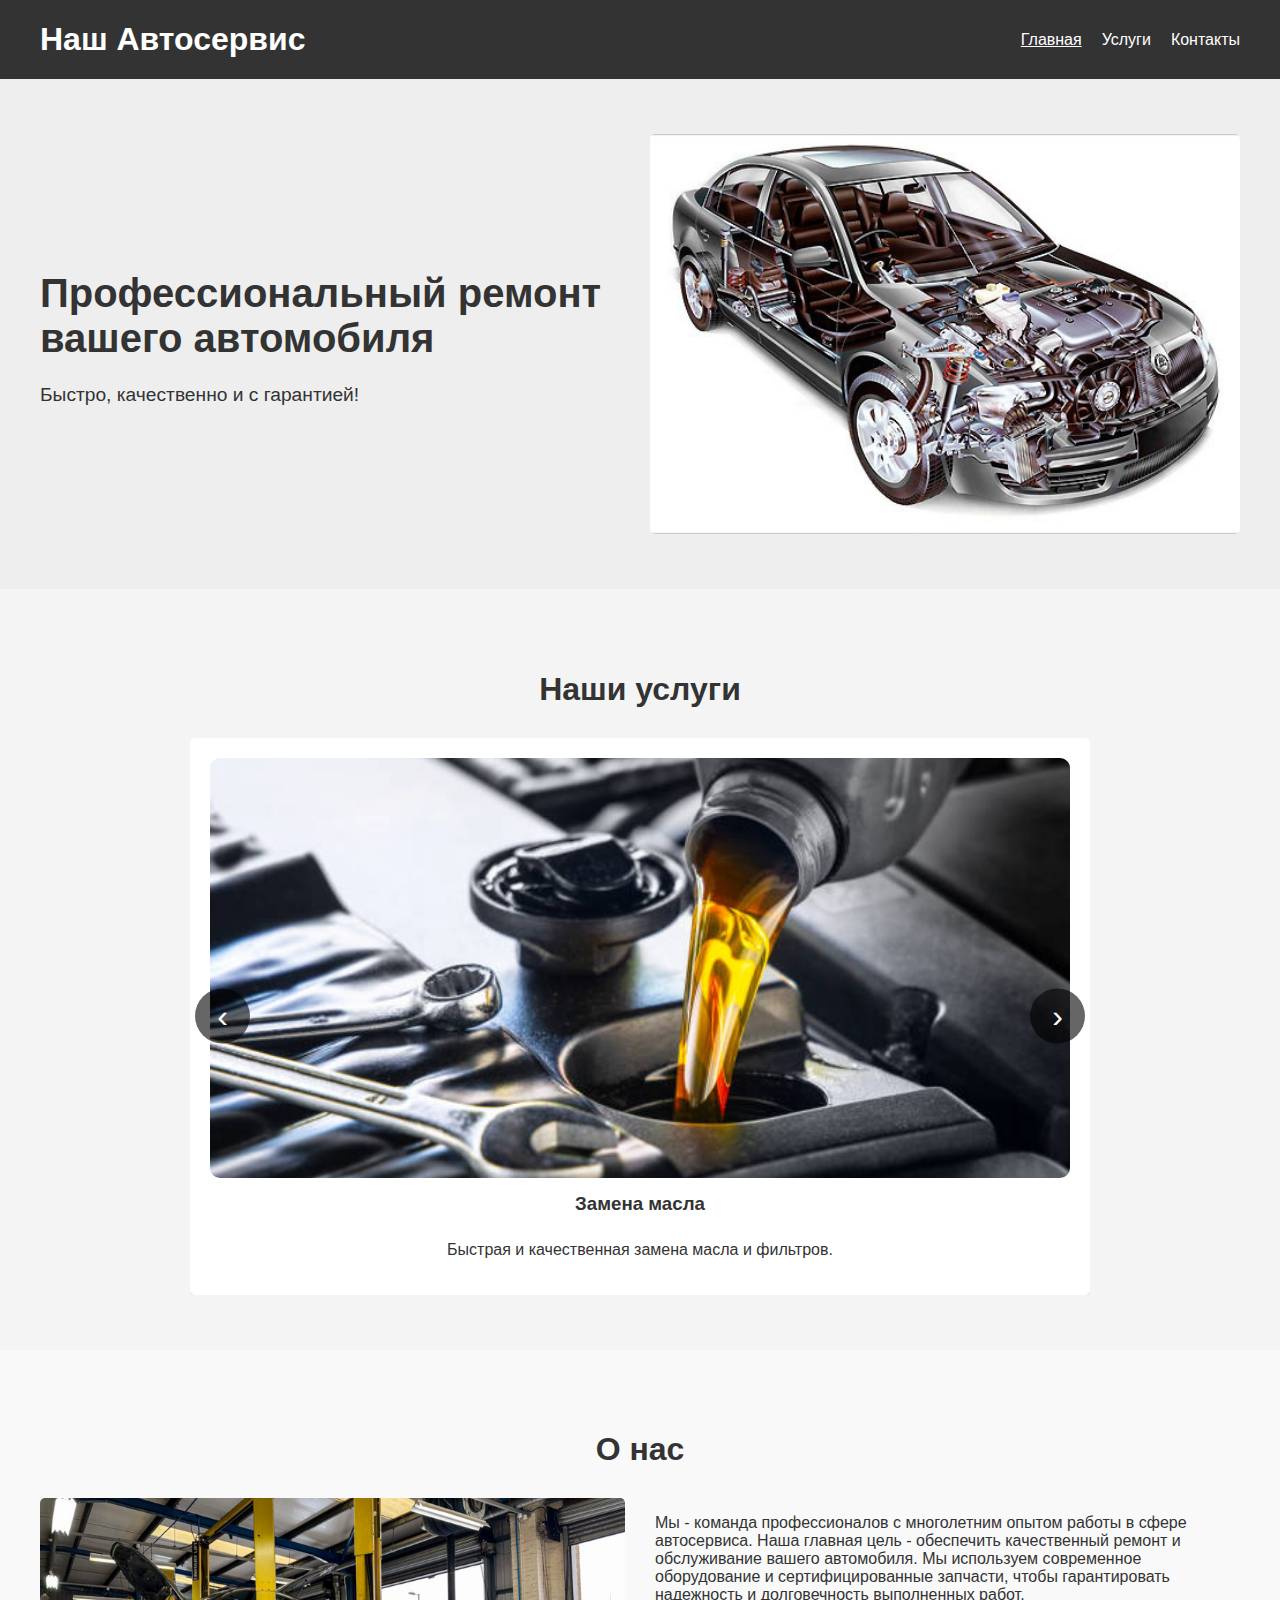
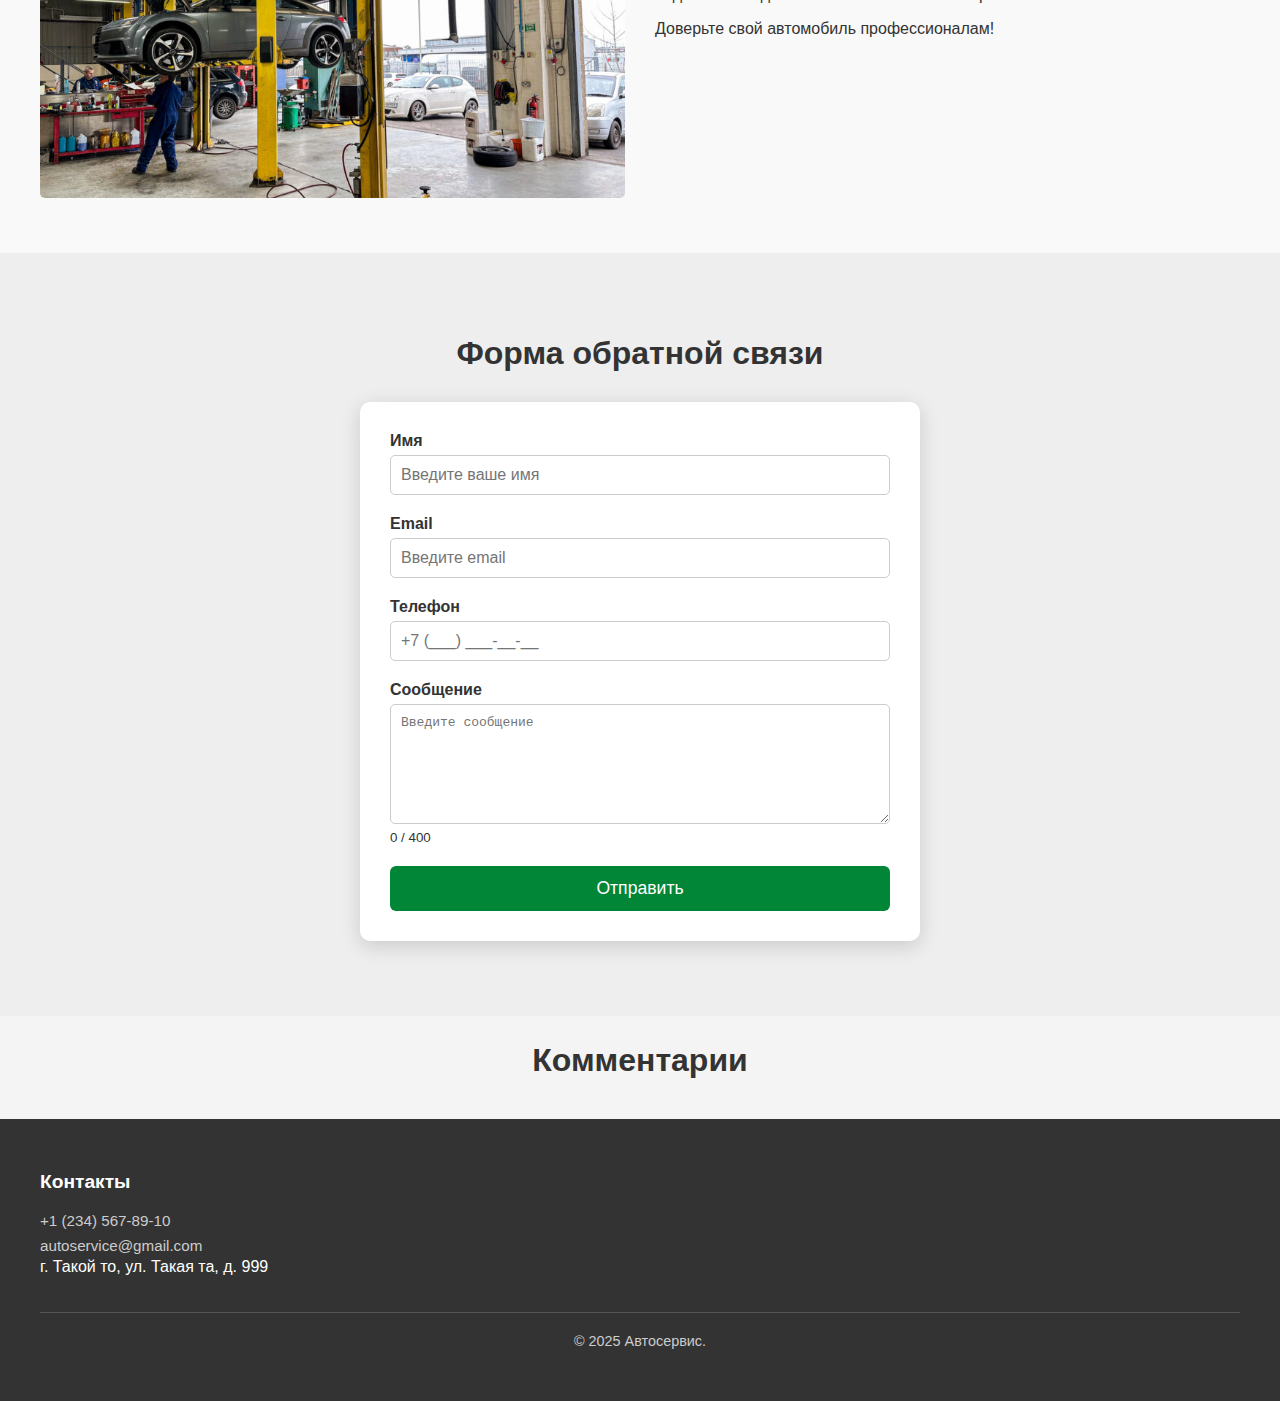
<file: index.html>
<!DOCTYPE html>
<html lang="ru">
<head>
    <meta charset="UTF-8">
    <meta name="viewport" content="width=device-width, initial-scale=1.0">
    <title>Автосервис - Главная</title>
    <link rel="stylesheet" href="style.css">
</head>
<body>
    <header>
        <div class="container">
            <h1>Наш Автосервис</h1>
            <nav>
                <ul>
                    <li><a href="index.html">Главная</a></li>
                    <li><a href="services.html">Услуги</a></li>
                    <li><a href="contacts.html">Контакты</a></li>
                </ul>
            </nav>
        </div>
    </header>

    

    <section id="hero" class="hero">
        <div class="container">
            <div class="hero-content">
                <h2>Профессиональный ремонт вашего автомобиля</h2>
                <p>Быстро, качественно и с гарантией!</p>

            </div>
            <div class="hero-image">
                <img src="car-repair.jpg" alt="Ремонт автомобиля">
            </div>
        </div>
    </section>

    
    <section id="services" class="services slider">
    <div class="container">
        <h2>Наши услуги</h2>

        <div class="slider-wrapper">

    <button type="button" id="prev" class="slider-btn prev">‹</button>

    <div class="slide active service-item">
        <img src="oil-change.jpg" alt="Замена масла">
        <h3>Замена масла</h3>
        <p>Быстрая и качественная замена масла и фильтров.</p>
    </div>

    <div class="slide service-item">
        <img src="tire-change.jpg" alt="Шиномонтаж">
        <h3>Шиномонтаж</h3>
        <p>Полный спектр услуг по шиномонтажу.</p>
    </div>

    <div class="slide service-item">
        <img src="car-diagnostics.jpg" alt="Диагностика">
        <h3>Диагностика</h3>
        <p>Компьютерная диагностика всех систем автомобиля.</p>
    </div>

    <div class="slide service-item">
        <img src="engine-repair.jpg" alt="Ремонт двигателя">
        <h3>Ремонт двигателя</h3>
        <p>Капитальный и текущий ремонт двигателей.</p>
    </div>

    <button type="button" id="next" class="slider-btn next">›</button>

</div>


    </div>
</section>



    <section id="about" class="about">
        <div class="container">
            <h2 class="section-title">О нас</h2>
            <div class="about-content">
                <div class="about-image">
                    <img src="garage.jpg" alt="Наш автосервис">
                </div>
                <div class="about-text">
                    <p>Мы - команда профессионалов с многолетним опытом работы в сфере автосервиса. Наша главная цель - обеспечить качественный ремонт и обслуживание вашего автомобиля. Мы используем современное оборудование и сертифицированные запчасти, чтобы гарантировать надежность и долговечность выполненных работ.</p>
                    <p>Доверьте свой автомобиль профессионалам!</p>
                </div>
            </div>
        </div>
    </section>


    <section class="contact">
    <div class="container">
        <h2 class="section-title">Форма обратной связи</h2>

        <form id="feedbackForm" novalidate onsubmit="showAlert(event)">

            <div class="form-group">
                <label for="name">Имя</label>
                <input type="text" id="name" placeholder="Введите ваше имя">
            </div>

            <div class="form-group">
                <label for="email">Email</label>
                <input type="text" id="email" placeholder="Введите email">
            </div>

            <div class="form-group">
                <label for="phone">Телефон</label>
                <input type="text" id="phone" placeholder="+7 (___) ___-__-__">
            </div>

            <div class="form-group">
                <label for="message">Сообщение</label>
                <textarea id="message" placeholder="Введите сообщение"></textarea>
                <small id="charCount">0 / 400</small>
            </div>

            <button type="submit" id="submitBtn">Отправить</button>
        </form>

        <div id="formErrors"></div>
    </div>
</section>

    <h2 class="section-title">Комментарии</h2>
    <div id="comments"></div>

    <footer>
        <div class="container">
            <div class="footer-grid">
                <div class="footer-col">
                    <h3>Контакты</h3>
                    <p>
                        <a href="tel:+12345678910">+1 (234) 567-89-10</a><br>
                        <a href="mailto:autoservice@gmail.com">autoservice@gmail.com</a><br>
                        г. Такой то, ул. Такая та, д. 999
                    </p>
                </div>
            </div>
            <div class="footer-bottom">
                <p>&copy; 2025 Автосервис.</p>
            </div>
        </div>
    </footer>

    <script>
        function showAlert() {
            alert("Спасибо за ваше сообщение! Мы свяжемся с вами в ближайшее время.");
        }
    </script>
    <script src="script.js"></script>
</body>
</html>
</file>
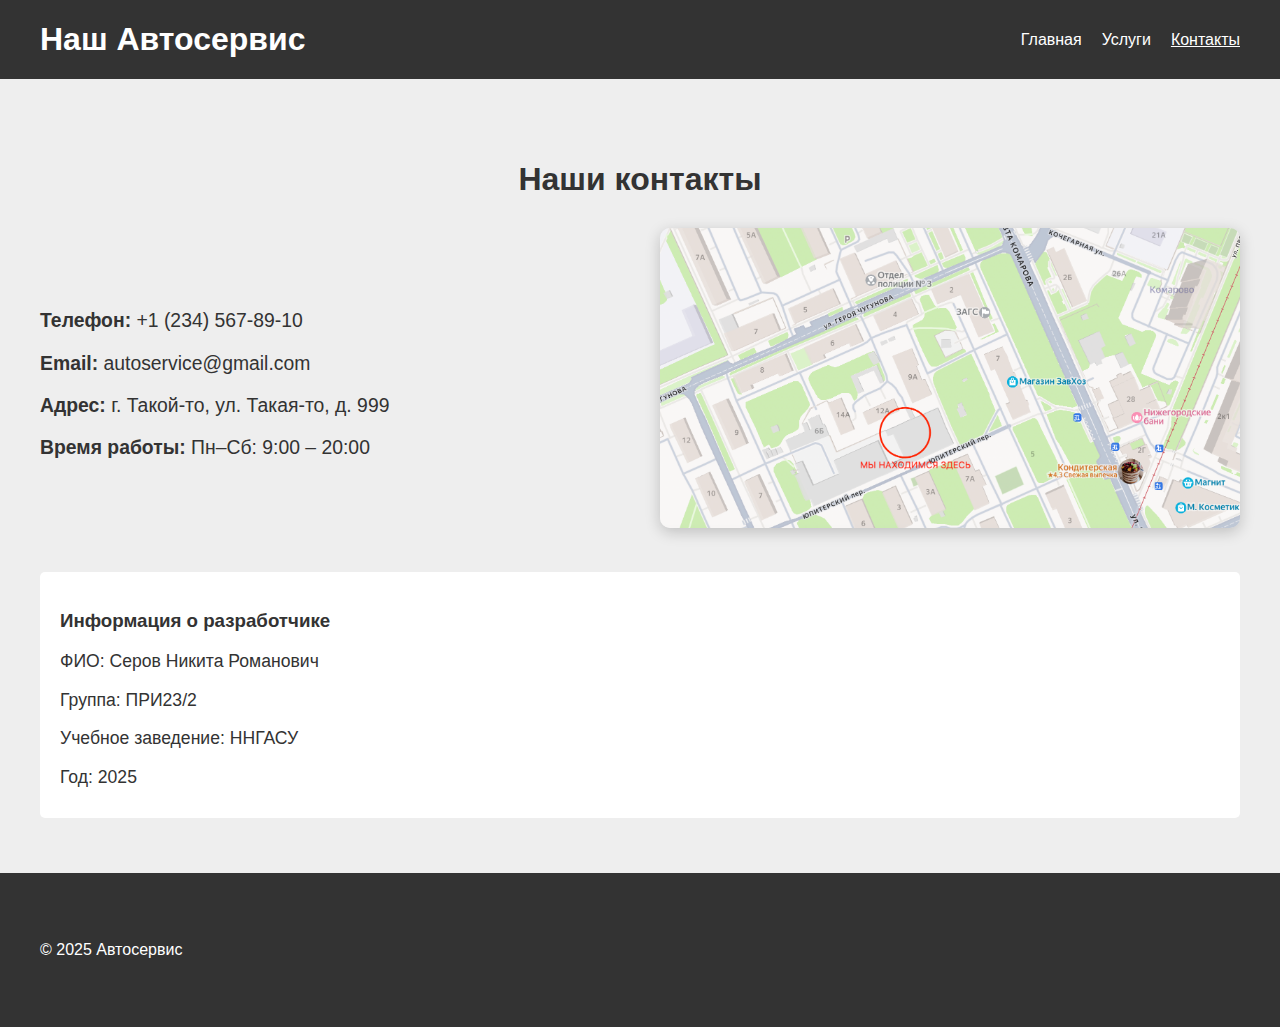
<file: contacts.html>
<!DOCTYPE html>
<html lang="ru">
<head>
    <meta charset="UTF-8">
    <meta name="viewport" content="width=device-width, initial-scale=1.0">
    <title>Контакты</title>
    <link rel="stylesheet" href="style.css">
</head>
<body>


<header>
    <div class="container">
        <h1>Наш Автосервис</h1>
        <nav>
            <ul>
                <li><a href="index.html">Главная</a></li>
                <li><a href="services.html">Услуги</a></li>
                <li><a href="contacts.html">Контакты</a></li>
            </ul>
        </nav>
    </div>
</header>

<section class="contact">
    <div class="container">
        <h2 class="section-title">Наши контакты</h2>

        <div class="contacts-layout">

            <div class="contact-details">
                <p><strong>Телефон:</strong> +1 (234) 567-89-10</p>
                <p><strong>Email:</strong> autoservice@gmail.com</p>
                <p><strong>Адрес:</strong> г. Такой-то, ул. Такая-то, д. 999</p>
                <p><strong>Время работы:</strong> Пн–Сб: 9:00 – 20:00</p>
            </div>

            <div class="contact-map">
                <img src="location.png" alt="Мы на карте">
            </div>

        </div>

        <div class="developer">
            <h3>Информация о разработчике</h3>
            <p>ФИО: Серов Никита Романович</p>
            <p>Группа: ПРИ23/2</p>
            <p>Учебное заведение: ННГАСУ</p>
            <p>Год: 2025</p>
        </div>
    </div>
</section>

<footer>
    <div class="container">
        <p>© 2025 Автосервис</p>
    </div>
</footer>

<script src="script.js"></script>
</body>
</html>
</file>
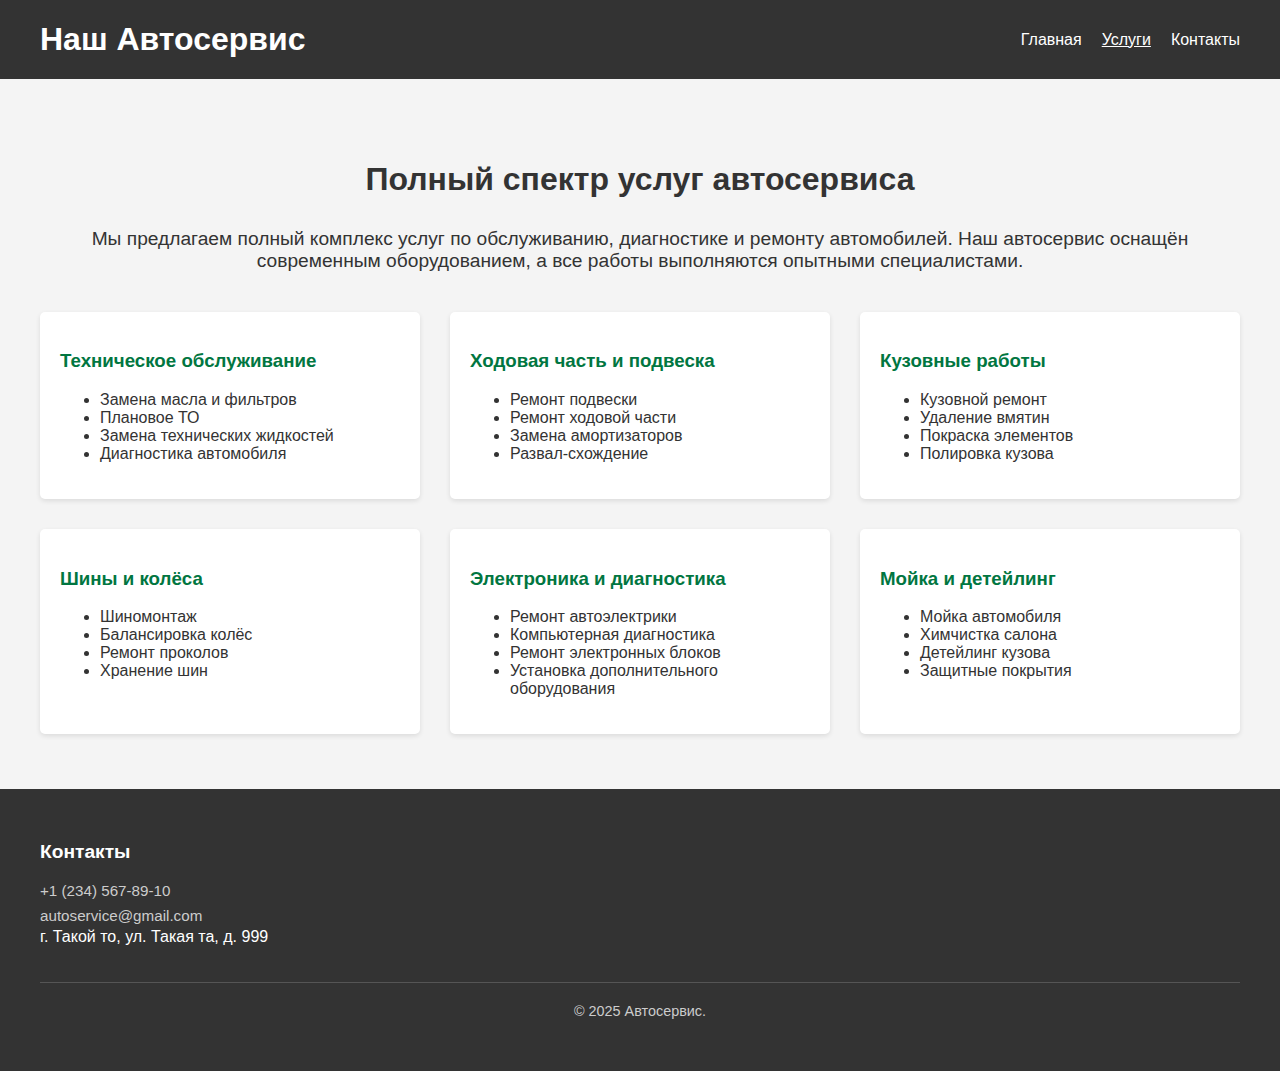
<file: services.html>
<!DOCTYPE html>
<html lang="ru">
<head>
    <meta charset="UTF-8">
    <meta name="viewport" content="width=device-width, initial-scale=1.0">
    <title>Услуги</title>
    <link rel="stylesheet" href="style.css">
</head>
<body>

<header>
    <div class="container">
            <h1>Наш Автосервис</h1>
            <nav>
                <ul>
                    <li><a href="index.html">Главная</a></li>
                    <li><a href="services.html">Услуги</a></li>
                    <li><a href="contacts.html">Контакты</a></li>
                </ul>
            </nav>
        </div> 
</header>

<section class="services">
    <div class="container">
        <h2 class="section-title">Полный спектр услуг автосервиса</h2>

        <p style="text-align: center; font-size: 1.2em; margin-bottom: 40px;">
            Мы предлагаем полный комплекс услуг по обслуживанию, диагностике и ремонту автомобилей.
            Наш автосервис оснащён современным оборудованием, а все работы выполняются опытными специалистами.
        </p>

        <div class="services-list">
            <div class="service-card">
                <h3>Техническое обслуживание</h3>
                <ul>
                    <li>Замена масла и фильтров</li>
                    <li>Плановое ТО</li>
                    <li>Замена технических жидкостей</li>
                    <li>Диагностика автомобиля</li>
                </ul>
            </div>

            <div class="service-card">
                <h3>Ходовая часть и подвеска</h3>
                <ul>
                    <li>Ремонт подвески</li>
                    <li>Ремонт ходовой части</li>
                    <li>Замена амортизаторов</li>
                    <li>Развал-схождение</li>
                </ul>
            </div>

            <div class="service-card">
                <h3>Кузовные работы</h3>
                <ul>
                    <li>Кузовной ремонт</li>
                    <li>Удаление вмятин</li>
                    <li>Покраска элементов</li>
                    <li>Полировка кузова</li>
                </ul>
            </div>

            <div class="service-card">
                <h3>Шины и колёса</h3>
                <ul>
                    <li>Шиномонтаж</li>
                    <li>Балансировка колёс</li>
                    <li>Ремонт проколов</li>
                    <li>Хранение шин</li>
                </ul>
            </div>

            <div class="service-card">
                <h3>Электроника и диагностика</h3>
                <ul>
                    <li>Ремонт автоэлектрики</li>
                    <li>Компьютерная диагностика</li>
                    <li>Ремонт электронных блоков</li>
                    <li>Установка дополнительного оборудования</li>
                </ul>
            </div>

            <div class="service-card">
                <h3>Мойка и детейлинг</h3>
                <ul>
                    <li>Мойка автомобиля</li>
                    <li>Химчистка салона</li>
                    <li>Детейлинг кузова</li>
                    <li>Защитные покрытия</li>
                </ul>
            </div>
        </div>
    </div>
</section>

<footer>
        <div class="container">
            <div class="footer-grid">
                <div class="footer-col">
                    <h3>Контакты</h3>
                    <p>
                        <a href="tel:+12345678910">+1 (234) 567-89-10</a><br>
                        <a href="mailto:autoservice@gmail.com">autoservice@gmail.com</a><br>
                        г. Такой то, ул. Такая та, д. 999
                    </p>
                </div>
            </div>
            <div class="footer-bottom">
                <p>&copy; 2025 Автосервис.</p>
            </div>
        </div>
    </footer>
<script src="script.js"></script>
</body>
</html>
</file>
<file: style.css>
body {
    font-family: sans-serif;
    margin: 0;
    padding: 0;
    background-color: #f4f4f4;
    color: #333;
}

nav a.active {
    text-decoration: underline;
}

.to-top {
    position: fixed;
    bottom: 25px;
    right: 25px;
    width: 55px;
    height: 55px;
    border-radius: 50%;
    background: #007bff;
    color: #fff;
    font-size: 26px;
    border: none;
    cursor: pointer;
    display: none;
    box-shadow: 0 5px 15px rgba(0, 0, 0, 0.3);
    transition: transform 0.3s ease, background 0.3s ease;
    z-index: 1000;
}

.to-top:hover {
    background: #0056b3;
    transform: scale(1.1);
}

/* Слайдер услуг */
.slider-wrapper {
    position: relative;
    max-width: 600px;
    margin: 0 auto;
}

.slider-btn {
    position: absolute;
    top: 50%;
    transform: translateY(-50%);
    width: 55px;
    height: 55px;
    border-radius: 50%;
    border: none;
    background: rgba(0, 0, 0, 0.6);
    color: #fff;
    font-size: 32px;
    cursor: pointer;
    z-index: 10;
    display: flex;
    align-items: center;
    justify-content: center;
    transition: background 0.3s ease, transform 0.3s ease;
}

.slider-btn:hover {
    background: rgba(0, 0, 0, 0.85);
    transform: translateY(-50%) scale(1.1);
}

.slider-btn.prev {
    left: 5px;
}

.slider-btn.next {
    right: 5px;
}


.slide img {
    width: 100%;
    height: 300px;
    object-fit: cover;
    border-radius: 5px;
}

.slider-controls {
    text-align: center;
    margin-top: 15px;
}

.slider-controls button {
    padding: 10px 20px;
    font-size: 18px;
    margin: 0 10px;
    cursor: pointer;
}

.slider {
    text-align: center;
    padding: 40px;
}


.contact-details p,
.developer p {
    font-size: 1.1em;
    margin-bottom: 10px;
}

.developer {
    margin-top: 40px;
    padding: 20px;
    background: #fff;
    border-radius: 5px;
}

.container {
    max-width: 1200px;
    margin: 0 auto;
    padding: 5px;
}

.section-title {
    font-size: 2em;
    margin-bottom: 30px;
    text-align: center;
}

header {
    background-color: #333;
    color: #fff;
    padding: 1em 0;
    position: sticky;
    top: 0;
    z-index: 100;
}

header .container {
    display: flex;
    justify-content: space-between;
    align-items: center;
}

header h1 {
    margin: 0;
}

header nav ul {
    list-style: none;
    padding: 0;
    margin: 0;
    display: flex;
}

header nav ul li {
    margin-left: 20px;
}

header nav ul li a {
    color: #fff;
    text-decoration: none;
}

.hero {
    background-color: #eee;
    padding: 50px 0;
}

.hero .container {
    display: flex;
    justify-content: space-between;
    align-items: center;
}

.hero-content {
    flex: 1;
    padding-right: 20px;
}

.hero-content h2 {
    font-size: 2.5em;
    margin-bottom: 10px;
}

.hero-content p {
    font-size: 1.2em;
    line-height: 1.6;
    margin-bottom: 20px;
}

.button {
    display: inline-block;
    background-color: #007e48;
    color: #fff;
    padding: 10px 20px;
    text-decoration: none;
    border-radius: 5px;
}

.hero-image {
    flex: 1;
    height: 400px;
    width: 100%; 
    overflow: hidden; /* обрезка содержимого за границами */
}

.hero-image img {
    width: 100%;
    height: 100%;
    object-fit: cover;
    border-radius: 5px;
}

.services {
    padding: 50px 0;
}

.services h2 {
    text-align: center;
    font-size: 2em;
    margin-bottom: 30px;
}

.services-grid {
    display: grid;
    grid-template-columns: repeat(auto-fit, minmax(500px, 1fr)); 
    gap: 30px;
}

.service-item {
    background-color: #fff;
    padding: 20px;
    border-radius: 5px;
    box-shadow: 0 2px 5px rgba(0, 0, 0, 0.1);
    text-align: center;
    display: flex; 
    flex-direction: column;
}

.service-item img {
    width: 100%; 
    height: 300px; 
    object-fit: cover; 
    margin-bottom: 15px;
    border-radius: 5px;
}

.service-item h3 {
    margin-top: 0;
    margin-bottom: 10px;
}

.about {
    background-color: #f9f9f9;
    padding: 50px 0;
}

.about .container {
    display: flex;
    flex-direction: column; 
    align-items: center; 
}

.about-content {
    display: flex;
    gap: 30px;
    width: 100%; 
}

.about-image {
    flex: 1;
    height: 300px;
    width: 100%;
    overflow: hidden;
}

.about-image img {
    width: 100%;
    height: 100%;
    object-fit: cover;
    border-radius: 5px;
}

.about-text {
    flex: 1;
}


/*ФОРМА ОБРАТНОЙ СВЯЗИ*/

#feedbackForm {
    max-width: 500px;
    margin: 0 auto;
    background: #fff;
    padding: 30px;
    border-radius: 10px;
    box-shadow: 0 5px 20px rgba(0,0,0,0.15);
}

.form-group {
    margin-bottom: 20px;
}

.form-group label {
    display: block;
    margin-bottom: 6px;
    font-weight: bold;
}

.form-group input,
.form-group textarea {
    width: 100%;
    padding: 10px;
    font-size: 1em;
    border: 2px solid #ccc;
    border-radius: 6px;
    box-sizing: border-box;
}

.form-group textarea {
    min-height: 120px;
    resize: vertical;
}

#submitBtn {
    width: 100%;
    padding: 12px;
    font-size: 1.1em;
    background: #018536;
    color: #fff;
    border: none;
    border-radius: 6px;
    cursor: pointer;
}

#submitBtn:hover {
    background: #0056b3;
}

#formErrors {
    margin-top: 20px;
    color: red;
    font-size: 0.95em;
}

.contact {
    padding: 50px 0;
    background-color: #eee;
}

.contact h2 {
    font-size: 2em;
    margin-bottom: 30px;
    text-align: center;
}

.contact-info {
    text-align: center;
    margin-bottom: 30px;
}

.contact-info p {
    margin-bottom: 5px;
    font-size: 1.5em;
}




.contact-form {
    max-width: 500px;
    margin: 0 auto;
    background-color: #fff;
    padding: 30px;
    border-radius: 5px;
    box-shadow: 0 2px 5px rgba(0, 0, 0, 0.1);
}


.form-group {
    margin-bottom: 20px;
}

.form-group label {
    display: block;
    margin-bottom: 5px;
    font-weight: bold;
}

.form-group input[type="text"],
.form-group input[type="email"],
.form-group input[type="tel"],
.form-group textarea {
    width: 100%;
    padding: 10px;
    border: 1px solid #ccc;
    border-radius: 5px;
    box-sizing: border-box;
    font-size: 1em;
}

.form-group textarea {
    resize: vertical;
}

.contact-form button {
    background-color: #01934c;
    color: #fff;
    padding: 10px 20px;
    border: none;
    border-radius: 5px;
    cursor: pointer;
    font-size: 1em;
    width: 100%;
}

footer {
    background-color: #333;
    color: #fff;
    padding: 2em 0; 
}

footer .container {
    padding: 20px; 
}

.footer-grid {
    display: grid;
    grid-template-columns: repeat(auto-fit, minmax(250px, 1fr));
    gap: 30px;
    margin-bottom: 20px;
}

.footer-col h3 {
    color: #fff;
    margin-top: 0;
    margin-bottom: 15px;
    font-size: 1.2em;
}

.footer-col a {
    color: #ccc;
    font-size: 0.95em;
    line-height: 1.6;
    text-decoration: none;
}

.footer-col a:hover {
    color: #007bff;
}

.footer-bottom {
    text-align: center;
    border-top: 1px solid #555; /* Разделительная линия */
    padding-top: 20px;
    margin-top: 20px;
}

.footer-bottom p {
    margin: 0;
    color: #ccc;
    font-size: 0.9em;
}



/* СЛАЙДЕР УСЛУГ */

.slider-wrapper {
    position: relative;
    max-width: 900px;
    margin: 0 auto;
    overflow: hidden;
    min-height: 520px;
}

.services .slide {
    position: absolute;
    inset: 0;
    opacity: 0;
    transform: translateX(50px);
    transition: opacity 0.5s ease, transform 0.5s ease;
}

.services .slide.active {
    position: relative;
    opacity: 1;
    transform: translateX(0);
}

.slide img {
    width: 100%;
    height: 420px;
    object-fit: cover;
    border-radius: 10px;
}

.services-list {
    display: grid;
    grid-template-columns: repeat(auto-fit, minmax(300px, 1fr));
    gap: 30px;
}

.service-card {
    background: #fff;
    padding: 20px;
    border-radius: 5px;
    box-shadow: 0 2px 5px rgba(0,0,0,0.1);
}

.service-card h3 {
    color: #017641;
}

.contacts-layout {
    display: flex;
    gap: 40px;
    align-items: center;
}

.contact-details {
    flex: 1;
    font-size: 1.1em;
}

.contact-map {
    flex: 1;
}

.contact-map img {
    width: 100%;
    height: 300px;
    object-fit: cover;
    border-radius: 10px;
    box-shadow: 0 4px 15px rgba(0,0,0,0.2);
}

/*КОММЕНТАРИИ*/

#comments {
    max-width: 700px;
    margin: 40px auto;   /* центрируем блок */
    padding: 0 15px;     /* отступы от краёв */
}

.comment {
    background: #ffffff;
    padding: 20px;
    border-radius: 10px;
    margin-bottom: 20px; /* расстояние между комментариями */
    box-shadow: 0 5px 15px rgba(0,0,0,0.12);
}



/* Медиа-запросы для адаптивности на телефонах */
@media (max-width: 768px) {
    .container {
        padding: 15px;
    }

    .section-title {
        font-size: 1.8em;
        margin-bottom: 20px;
    }

    header .container {
        flex-direction: column;
        align-items: flex-start;
    }

    header nav {
        margin-top: 10px;
    }

    header nav ul {
        flex-direction: column;
        align-items: flex-start;
    }

    header nav ul li {
        margin: 5px 0;
        margin-left: 0;
    }

    .hero .container {
        flex-direction: column;
        text-align: center;
    }

    .hero-content {
        padding-right: 0;
        margin-bottom: 20px;
    }

    .hero-image {
        height: 250px; /* Уменьшаем высоту на мобильных */
    }

    .about .container {
        align-items: stretch;
    }

    .about-content {
        flex-direction: column;
    }

    .about-image {
        margin-bottom: 20px;
        height: 250px; /* Уменьшаем высоту на мобильных */
    }

    .contact-info {
        margin-bottom: 20px;
    }

    .phone-number {
        font-size: 1.3em;
        padding: 8px 15px;
    }

    .services-grid {
        grid-template-columns: 1fr; /* На мобильных устройствах делаем одну колонку */
    }

    .service-item img {
        height: 150px; /* Уменьшаем высоту изображений услуг на мобильных */
    }


    .footer-grid {
        grid-template-columns: 1fr; /* На мобильных одна колонка */
        text-align: center; /* Центрируем текст в колонках футера */
    }

    .contacts-layout {
        flex-direction: column;
    }

    .contact-map img {
        height: 220px;
    }

}
</file>
